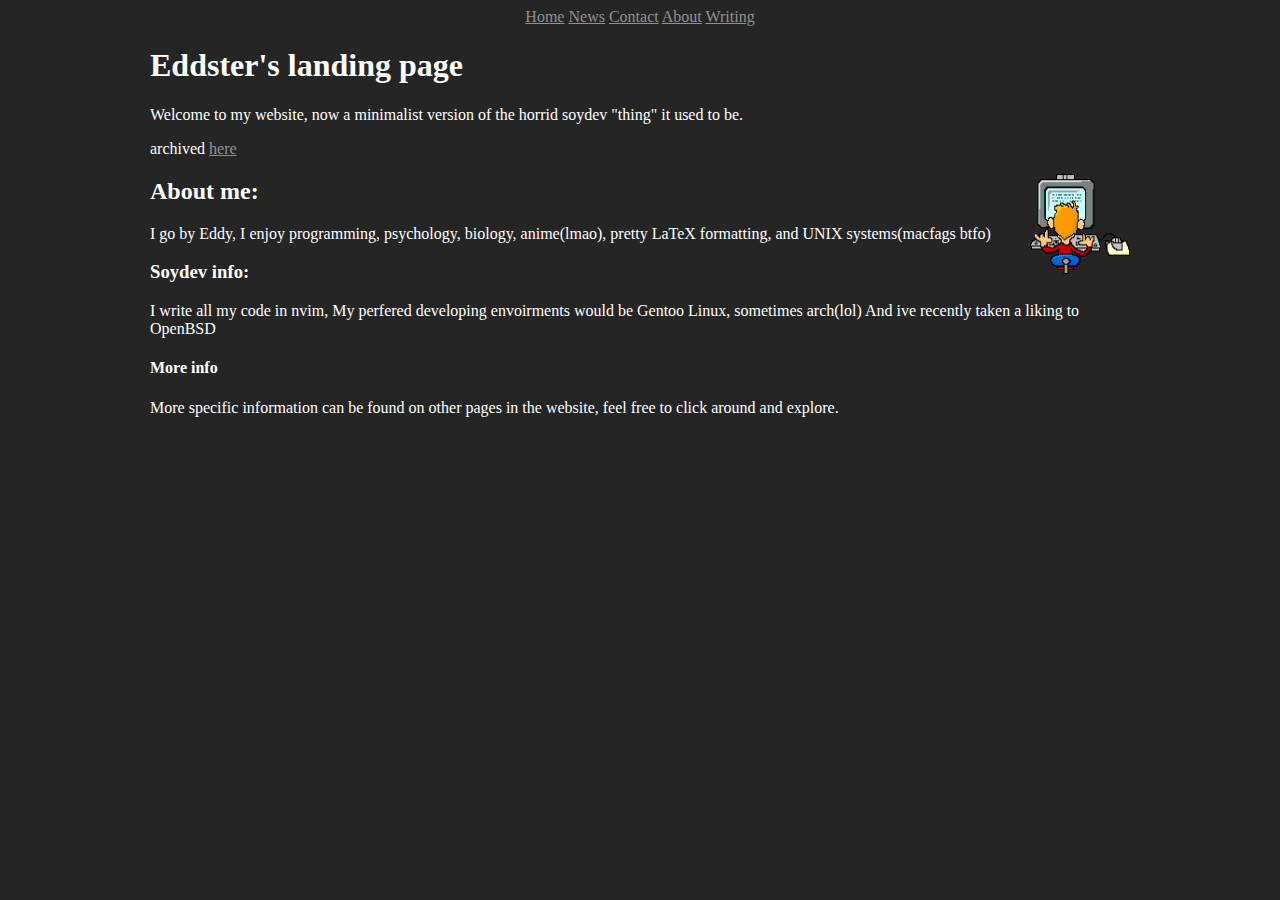
<file: index.html>
<!DOCTYPE html>
<html>
  <head>
  <link rel='stylesheet' type'text/css' href="style.css">
  <meta property="og:type" content="website">

  <meta property="og:title" content="Eddster's website" />

  <meta property="og:description" content="Eddster's Page" />

  <meta property="og:url" content="https://eddster.xyz" />

  <meta property="og:image" content="https://eddster.xyz/images/synrise.jpeg" />
  </head>
  <body>
  <div id="maincontent">
    <div class="topnav">
      <a class="active" href="index.html">Home</a>
      <a href="news.html">News</a>
      <a href="contact.html">Contact</a>
      <a href="about.html">About</a>
      <a href="writings.html">Writing</a>
    </div>
    <h1>Eddster's landing page</h1>
    <p>Welcome to my website, now a minimalist version of the horrid soydev "thing" it used to be.</p>
    <p>archived <a href="index2.html">here</a></p>
    <img src="images/programmer.gif" style="float:right;width:100px;height:100px;"/>
    <h2>About me:</h2>
    <p>I go by Eddy, I enjoy programming, psychology, biology, anime(lmao), 
    pretty LaTeX formatting, and UNIX systems(macfags btfo)</p>
    <h3>Soydev info:</h3>
    <p>I write all my code in nvim, My perfered developing envoirments would be
    Gentoo Linux, sometimes arch(lol) And ive recently taken a liking to OpenBSD</p>
    <h4>More info</h4>
    <p>More specific information can be found on other pages in the website, feel
    free to click around and explore.</p>
  </div>
</body>
</html>
</file>
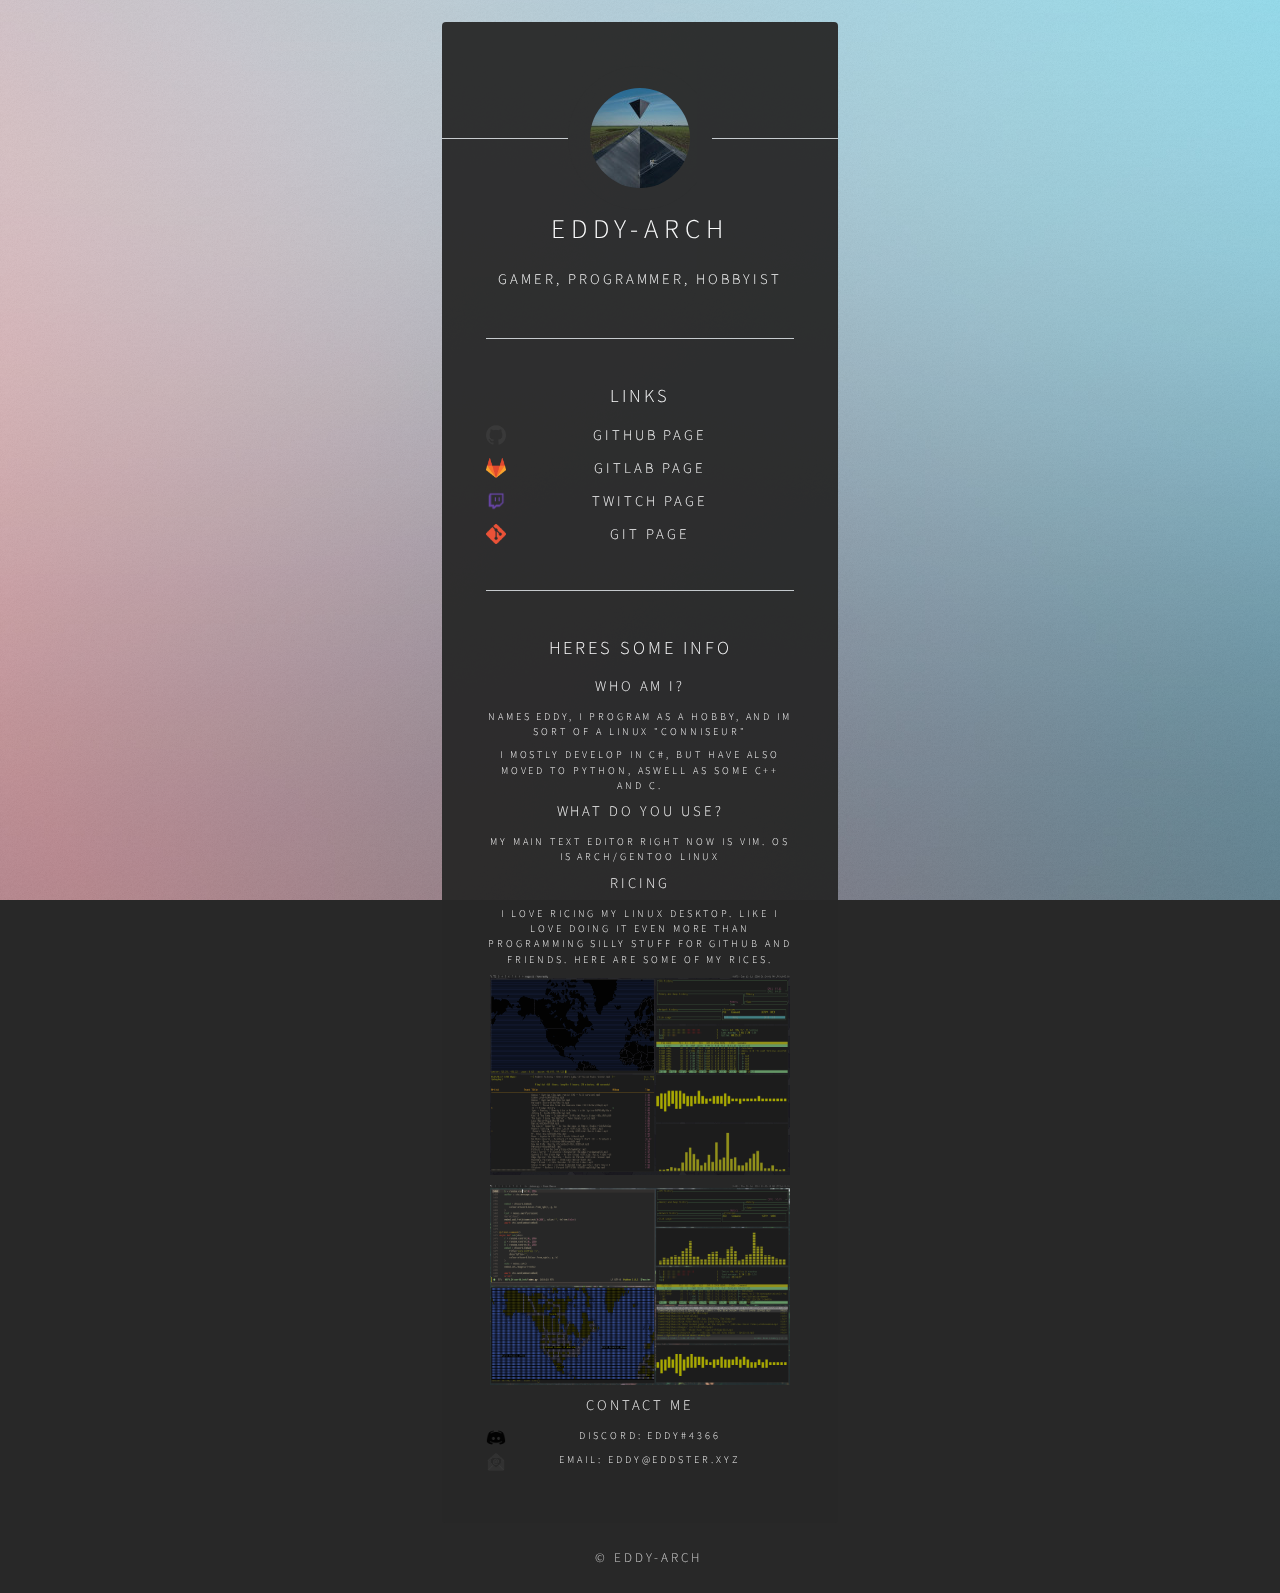
<file: index2.html>
<!DOCTYPE HTML>
<!--
	Identity by HTML5 UP
	html5up.net | @ajlkn
	Free for personal and commercial use under the CCA 3.0 license (html5up.net/license)
-->
<html>
	<link rel="icon" type="image/png" href="/images/synrise.jpeg" />
	<head>
		<title>Eddy-Arch's personal website</title>
		<meta charset="utf-8" />
		<meta name="viewport" content="width=device-width, initial-scale=1, user-scalable=no" />
		<link rel="stylesheet" href="assets/css/main.css" />
		<noscript><link rel="stylesheet" href="assets/css/noscript.css" /></noscript>
	</head>
	<body class="is-preload">

		<!-- Wrapper -->
			<div id="wrapper">

				<!-- Main -->
					<section id="main">
						<header>
							<span class="avatar"><img src="images/synrise.jpeg" alt="" /></span>
							<h1>Eddy-Arch</h1>
							<p>Gamer, Programmer, hobbyist</p>
						</header>
						<hr />
						<h2>Links</h2>
						<img src="images/github.png" style="float:left;width:20px;height:20px;"/>
						<h3><a href="https://github.com/Eddy-Arch">Github page</a></h3>
						<img src="images/gitlab.png" style="float:left;width:20px;height:20px;"/>
						<h3><a href="https://gitlab.com/Eddy-Arch">Gitlab page</a></h3>
						<img src="images/twitch.png" style="float:left;width:20px;height:20px;"/>
						<h3><a href="https://twitch.tv/eddyongentoo">Twitch page</a></h3>
						<img src="images/git.png" style="float:left;width:20px;height:20px;"/>
						<h3><a href="https://git.eddster.xyz">Git page</a></h3>
						<hr />
						<h2>heres some info</h2>
						<h3>Who am i?</h3>
						<h4>names Eddy, i program as a hobby, and im sort of a linux "conniseur"</h4>
						<h4>i mostly develop in c#, but have also moved to python, aswell as some C++ and C.</h4>
						<h3>what do you use?</h3>
						<h4>my main text editor right now is vim. OS is arch/gentoo linux</h4>
						<h3>Ricing</h3>
						<h4>i love ricing my linux desktop. like i love doing it even more than programming silly stuff for github and friends. here are some of my rices.</h4>

						<img src="rice.png" alt="rice number one" width="300" height="200">
						<img src="rice2.png" alt="rice number two" width="300" height="200">
						<h3>contact me</h3>
						<img src="images/discord.png" style="float:left;width:20px;height:20px;"/>
						<h4>Discord: Eddy#4366</h4> 
						<img src="images/email.png" style="float:left;width:20px;height:20px;"/>
						<h4><a href="mailto://eddy@eddster.xyz">Email: eddy@eddster.xyz</></h4>
							<ul class="icons">
							</ul>
						</footer>
					</section>

				<!-- Footer -->
					<footer id="footer">
						<ul class="copyright">
							<li>&copy; Eddy-Arch</li>
						</ul>
					</footer>

			</div>

		<!-- Scripts -->
			<script>
				if ('addEventListener' in window) {
					window.addEventListener('load', function() { document.body.className = document.body.className.replace(/\bis-preload\b/, ''); });
					document.body.className += (navigator.userAgent.match(/(MSIE|rv:11\.0)/) ? ' is-ie' : '');
				}
			</script>

	</body>
<meta property="og:type" content="website">
<meta property="og:title" content="Eddy-Arch" />
<meta property="og:description" content="My personal website" />
<meta property="og:url" content="https://eddster.xyz" />
<meta property="og:image" content="https://eddster.xyz/images/synrise.jpeg" />
</html>
</file>
<file: style.css>
body {
  color: white;
  background: #252525;
}
<style>
a:link {
  color: grey;
  background-color: transparent;
  text-decoration: none;
}

a:visited {
  color: pink;
  background-color: transparent;
  text-decoration: none;
}

a:hover {
  color: white;
  background-color: transparent;
  text-decoration: underline;
}

a:active {
  color: yellow;
  background-color: transparent;
  text-decoration: underline;
}
a {
  color: #919191;
  background-color:transparent;
}
#maincontent {
  width: 980px;
  max-width: 90%;
  margin: 0 auto;
}
.topnav{
  text-align: center;
}
#lonks h3 {
  display: inline-block;

}
code {
  background-color: #222222;
  border: 1px solid #999;
  display: block;
  padding: 20px;
}
</style>
</file>
<file: assets/css/noscript.css>
/*
	Identity by HTML5 UP
	html5up.net | @ajlkn
	Free for personal and commercial use under the CCA 3.0 license (html5up.net/license)
*/

/* Basic */

	body:after {
		display: none;
	}

/* Main */

	#main {
		-moz-transform: none !important;
		-webkit-transform: none !important;
		-ms-transform: none !important;
		transform: none !important;
		opacity: 1 !important;
	}
</file>
<file: assets/css/main.css>
@import url(fontawesome-all.min.css);
@import url("https://fonts.googleapis.com/css?family=Source+Sans+Pro:300");

/*
	Identity by HTML5 UP
	html5up.net | @ajlkn
	Free for personal and commercial use under the CCA 3.0 license (html5up.net/license)
*/

/* Icon (alt) */

	html, body, div, span, applet, object,
	iframe, h1, h2, h3, h4, h5, h6, p, blockquote,
	pre, a, abbr, acronym, address, big, cite,
	code, del, dfn, em, img, ins, kbd, q, s, samp,
	small, strike, strong, sub, sup, tt, var, b,
	u, i, center, dl, dt, dd, ol, ul, li, fieldset,
	form, label, legend, table, caption, tbody,
	tfoot, thead, tr, th, td, article, aside,
	canvas, details, embed, figure, figcaption,
	footer, header, hgroup, menu, nav, output, ruby,
	section, summary, time, mark, audio, video {
		margin: 0;
		padding: 0;
		border: 0;
		font-size: 100%;
		font: inherit;
		vertical-align: baseline;
	}

	article, aside, details, figcaption, figure,
	footer, header, hgroup, menu, nav, section {
		display: block;
	}

	body {
		line-height: 1;
	}

	ol, ul {
		list-style: none;
	}

	blockquote, q {
		quotes: none;
	}

		blockquote:before, blockquote:after, q:before, q:after {
			content: '';
			content: none;
		}

	table {
		border-collapse: collapse;
		border-spacing: 0;
	}

	body {
		-webkit-text-size-adjust: none;
	}

	mark {
		background-color: transparent;
		color: inherit;
	}

	input::-moz-focus-inner {
		border: 0;
		padding: 0;
	}

	input, select, textarea {
		-moz-appearance: none;
		-webkit-appearance: none;
		-ms-appearance: none;
		appearance: none;
	}

/* Basic */

	@media screen and (max-width: 480px) {

		html, body {
			min-width: 320px;
		}

	}

	html {
		box-sizing: border-box;
	}

	*, *:before, *:after {
		box-sizing: inherit;
	}

	body.is-preload *, body.is-preload *:before, body.is-preload *:after {
		-moz-animation: none !important;
		-webkit-animation: none !important;
		-ms-animation: none !important;
		animation: none !important;
		-moz-transition: none !important;
		-webkit-transition: none !important;
		-ms-transition: none !important;
		transition: none !important;
	}

	html {
		height: 100%;
	}

	body {
		height: 100%;
		background-color: #282828;
		background-image: url("images/overlay.png"), -moz-linear-gradient(60deg, rgba(255, 165, 150, 0.5) 5%, rgba(0, 228, 255, 0.35)), url("../../images/bg.jpg");
		background-image: url("images/overlay.png"), -webkit-linear-gradient(60deg, rgba(255, 165, 150, 0.5) 5%, rgba(0, 228, 255, 0.35)), url("../../images/bg.jpg");
		background-image: url("images/overlay.png"), -ms-linear-gradient(60deg, rgba(255, 165, 150, 0.5) 5%, rgba(0, 228, 255, 0.35)), url("../../images/bg.jpg");
		background-image: url("images/overlay.png"), linear-gradient(60deg, rgba(255, 165, 150, 0.5) 5%, rgba(0, 228, 255, 0.35)), url("../../images/bg.jpg");
		background-repeat: repeat,			no-repeat,			no-repeat;
		background-size: 100px 100px, cover,				cover;
		background-position: top left,		center center,		bottom center;
		background-attachment: fixed,			fixed,				fixed;
	}

		body:after {
			content: '';
			display: block;
			position: fixed;
			top: 0;
			left: 0;
			width: 100%;
			height: inherit;
			opacity: 0;
			z-index: 1;
			background-color: #282828;
			background-image: url("images/overlay.png"), -moz-linear-gradient(60deg, rgba(255, 165, 150, 0.5) 5%, rgba(0, 228, 255, 0.35));
			background-image: url("images/overlay.png"), -webkit-linear-gradient(60deg, rgba(255, 165, 150, 0.5) 5%, rgba(0, 228, 255, 0.35));
			background-image: url("images/overlay.png"), -ms-linear-gradient(60deg, rgba(255, 165, 150, 0.5) 5%, rgba(0, 228, 255, 0.35));
			background-image: url("images/overlay.png"), linear-gradient(60deg, rgba(255, 165, 150, 0.5) 5%, rgba(0, 228, 255, 0.35));
			background-repeat: repeat,			no-repeat;
			background-size: 100px 100px, cover;
			background-position: top left,		center center;
			-moz-transition: opacity 1.75s ease-out;
			-webkit-transition: opacity 1.75s ease-out;
			-ms-transition: opacity 1.75s ease-out;
			transition: opacity 1.75s ease-out;
		}

		body.is-preload:after {
			opacity: 1;
		}

/* Type */

	body, input, select, textarea {
		color: #414f57;
		font-family: "Source Sans Pro", Helvetica, sans-serif;
		font-size: 14pt;
		font-weight: 300;
		line-height: 2;
		letter-spacing: 0.2em;
		text-transform: uppercase;
	}

		@media screen and (max-width: 1680px) {

			body, input, select, textarea {
				font-size: 11pt;
			}

		}

		@media screen and (max-width: 480px) {

			body, input, select, textarea {
				font-size: 10pt;
				line-height: 1.75;
			}

		}

	a {
		-moz-transition: color 0.2s ease, border-color 0.2s ease;
		-webkit-transition: color 0.2s ease, border-color 0.2s ease;
		-ms-transition: color 0.2s ease, border-color 0.2s ease;
		transition: color 0.2s ease, border-color 0.2s ease;
		color: inherit;
		text-decoration: none;
	}

		a:before {
			-moz-transition: color 0.2s ease, text-shadow 0.2s ease;
			-webkit-transition: color 0.2s ease, text-shadow 0.2s ease;
			-ms-transition: color 0.2s ease, text-shadow 0.2s ease;
			transition: color 0.2s ease, text-shadow 0.2s ease;
		}

		a:hover {
			color: #ff7496;
		}

	strong, b {
		color: #ffffff;
	}

	em, i {
		font-style: italic;
	}

	p {
		margin: 0 0 1.5em 0;
		color: #ffffff
	}

	h1, h2, h3, h4, h5, h6 {
		color: #ffffff;
		line-height: 1.5;
		margin: 0 0 0.75em 0;
	}

		h1 a, h2 a, h3 a, h4 a, h5 a, h6 a {
			color: inherit;
			text-decoration: none;
		}

	h1 {
		font-size: 1.85em;
		letter-spacing: 0.22em;
		margin: 0 0 0.525em 0;
	}

	h2 {
		font-size: 1.25em;
	}

	h3 {
		font-size: 1em;
	}

	h4 {
		font-size: 0.7em;
	}

	h5 {
		font-size: 1em;
	}

	h6 {
		font-size: 1em;
	}

	@media screen and (max-width: 480px) {

		h1 {
			font-size: 1.65em;
		}

	}

	sub {
		font-size: 0.8em;
		position: relative;
		top: 0.5em;
	}

	sup {
		font-size: 0.8em;
		position: relative;
		top: -0.5em;
	}

	hr {
		border: 0;
		border-bottom: solid 1px #c8cccf;
		margin: 3em 0;
	}

/* Form */

	form {
		margin: 0 0 1.5em 0;
	}

		form > :last-child {
			margin-bottom: 0;
		}

		form > .fields {
			display: -moz-flex;
			display: -webkit-flex;
			display: -ms-flex;
			display: flex;
			-moz-flex-wrap: wrap;
			-webkit-flex-wrap: wrap;
			-ms-flex-wrap: wrap;
			flex-wrap: wrap;
			width: calc(100% + 2.25em);
			margin: -1.125em 0 1.5em -1.125em;
		}

			form > .fields > .field {
				-moz-flex-grow: 0;
				-webkit-flex-grow: 0;
				-ms-flex-grow: 0;
				flex-grow: 0;
				-moz-flex-shrink: 0;
				-webkit-flex-shrink: 0;
				-ms-flex-shrink: 0;
				flex-shrink: 0;
				padding: 1.125em 0 0 1.125em;
				width: calc(100% - 1.125em);
			}

				form > .fields > .field.half {
					width: calc(50% - 0.5625em);
				}

				form > .fields > .field.third {
					width: calc(100%/3 - 0.375em);
				}

				form > .fields > .field.quarter {
					width: calc(25% - 0.28125em);
				}

		@media screen and (max-width: 480px) {

			form > .fields {
				width: calc(100% + 2.25em);
				margin: -1.125em 0 1.5em -1.125em;
			}

				form > .fields > .field {
					padding: 1.125em 0 0 1.125em;
					width: calc(100% - 1.125em);
				}

					form > .fields > .field.half {
						width: calc(100% - 1.125em);
					}

					form > .fields > .field.third {
						width: calc(100% - 1.125em);
					}

					form > .fields > .field.quarter {
						width: calc(100% - 1.125em);
					}

		}

	label {
		color: #313f47;
		display: block;
		font-size: 0.9em;
		margin: 0 0 0.75em 0;
	}

	input[type="text"],
	input[type="password"],
	input[type="email"],
	input[type="tel"],
	select,
	textarea {
		-moz-appearance: none;
		-webkit-appearance: none;
		-ms-appearance: none;
		appearance: none;
		border-radius: 4px;
		border: solid 1px #c8cccf;
		color: inherit;
		display: block;
		outline: 0;
		padding: 0 1em;
		text-decoration: none;
		width: 100%;
	}

		input[type="text"]:invalid,
		input[type="password"]:invalid,
		input[type="email"]:invalid,
		input[type="tel"]:invalid,
		select:invalid,
		textarea:invalid {
			box-shadow: none;
		}

		input[type="text"]:focus,
		input[type="password"]:focus,
		input[type="email"]:focus,
		input[type="tel"]:focus,
		select:focus,
		textarea:focus {
			border-color: #ff7496;
		}

	select {
		background-image: url("data:image/svg+xml;charset=utf8,%3Csvg xmlns='http://www.w3.org/2000/svg' width='40' height='40' preserveAspectRatio='none' viewBox='0 0 40 40'%3E%3Cpath d='M9.4,12.3l10.4,10.4l10.4-10.4c0.2-0.2,0.5-0.4,0.9-0.4c0.3,0,0.6,0.1,0.9,0.4l3.3,3.3c0.2,0.2,0.4,0.5,0.4,0.9 c0,0.4-0.1,0.6-0.4,0.9L20.7,31.9c-0.2,0.2-0.5,0.4-0.9,0.4c-0.3,0-0.6-0.1-0.9-0.4L4.3,17.3c-0.2-0.2-0.4-0.5-0.4-0.9 c0-0.4,0.1-0.6,0.4-0.9l3.3-3.3c0.2-0.2,0.5-0.4,0.9-0.4S9.1,12.1,9.4,12.3z' fill='%23c8cccf' /%3E%3C/svg%3E");
		background-size: 1.25rem;
		background-repeat: no-repeat;
		background-position: calc(100% - 1rem) center;
		height: 2.75em;
		padding-right: 2.75em;
		text-overflow: ellipsis;
	}

		select option {
			color: #313f47;
			background: #ffffff;
		}

		select:focus::-ms-value {
			background-color: transparent;
		}

		select::-ms-expand {
			display: none;
		}

	input[type="text"],
	input[type="password"],
	input[type="email"],
	select {
		height: 2.75em;
	}

	textarea {
		padding: 0.75em 1em;
	}

	input[type="checkbox"],
	input[type="radio"] {
		-moz-appearance: none;
		-webkit-appearance: none;
		-ms-appearance: none;
		appearance: none;
		display: block;
		float: left;
		margin-right: -2em;
		opacity: 0;
		width: 1em;
		z-index: -1;
	}

		input[type="checkbox"] + label,
		input[type="radio"] + label {
			text-decoration: none;
			color: #414f57;
			cursor: pointer;
			display: inline-block;
			font-size: 1em;
			font-weight: 300;
			padding-left: 2.4em;
			padding-right: 0.75em;
			position: relative;
		}

			input[type="checkbox"] + label:before,
			input[type="radio"] + label:before {
				-moz-osx-font-smoothing: grayscale;
				-webkit-font-smoothing: antialiased;
				display: inline-block;
				font-style: normal;
				font-variant: normal;
				text-rendering: auto;
				line-height: 1;
				text-transform: none !important;
				font-family: 'Font Awesome 5 Free';
				font-weight: 900;
			}

			input[type="checkbox"] + label:before,
			input[type="radio"] + label:before {
				border-radius: 4px;
				border: solid 1px #c8cccf;
				content: '';
				display: inline-block;
				font-size: 0.8em;
				height: 2.0625em;
				left: 0;
				line-height: 2.0625em;
				position: absolute;
				text-align: center;
				top: 0.15em;
				width: 2.0625em;
			}

		input[type="checkbox"]:checked + label:before,
		input[type="radio"]:checked + label:before {
			color: #ff7496;
			content: '\f00c';
		}

		input[type="checkbox"]:focus + label:before,
		input[type="radio"]:focus + label:before {
			border-color: #ff7496;
		}

	input[type="checkbox"] + label:before {
		border-radius: 4px;
	}

	input[type="radio"] + label:before {
		border-radius: 100%;
	}

	::-webkit-input-placeholder {
		color: #616f77 !important;
		opacity: 1.0;
	}

	:-moz-placeholder {
		color: #616f77 !important;
		opacity: 1.0;
	}

	::-moz-placeholder {
		color: #616f77 !important;
		opacity: 1.0;
	}

	:-ms-input-placeholder {
		color: #616f77 !important;
		opacity: 1.0;
	}

/* Icon */

	.icon {
		text-decoration: none;
		position: relative;
		border-bottom: none;
	}

		.icon:before {
			-moz-osx-font-smoothing: grayscale;
			-webkit-font-smoothing: antialiased;
			display: inline-block;
			font-style: normal;
			font-variant: normal;
			text-rendering: auto;
			line-height: 1;
			text-transform: none !important;
			font-family: 'Font Awesome 5 Free';
			font-weight: 400;
		}

		.icon > .label {
			display: none;
		}

		.icon:before {
			line-height: inherit;
		}

		.icon.solid:before {
			font-weight: 900;
		}

		.icon.brands:before {
			font-family: 'Font Awesome 5 Brands';
		}

/* List */

	ol {
		list-style: decimal;
		margin: 0 0 1.5em 0;
		padding-left: 1.25em;
	}

		ol li {
			padding-left: 0.25em;
		}

	ul {
		list-style: disc;
		margin: 0 0 1.5em 0;
		padding-left: 1em;
	}

		ul li {
			padding-left: 0.5em;
		}

		ul.alt {
			list-style: none;
			padding-left: 0;
		}

			ul.alt li {
				border-top: solid 1px #c8cccf;
				padding: 0.5em 0;
			}

				ul.alt li:first-child {
					border-top: 0;
					padding-top: 0;
				}

	dl {
		margin: 0 0 1.5em 0;
	}

		dl dt {
			display: block;
			margin: 0 0 0.75em 0;
		}

		dl dd {
			margin-left: 1.5em;
		}

/* Actions */

	ul.actions {
		display: -moz-flex;
		display: -webkit-flex;
		display: -ms-flex;
		display: flex;
		cursor: default;
		list-style: none;
		margin-left: -0.75em;
		padding-left: 0;
	}

		ul.actions li {
			padding: 0 0 0 0.75em;
			vertical-align: middle;
		}

		ul.actions.special {
			-moz-justify-content: center;
			-webkit-justify-content: center;
			-ms-justify-content: center;
			justify-content: center;
			width: 100%;
			margin-left: 0;
		}

			ul.actions.special li:first-child {
				padding-left: 0;
			}

		ul.actions.stacked {
			-moz-flex-direction: column;
			-webkit-flex-direction: column;
			-ms-flex-direction: column;
			flex-direction: column;
			margin-left: 0;
		}

			ul.actions.stacked li {
				padding: 0.975em 0 0 0;
			}

				ul.actions.stacked li:first-child {
					padding-top: 0;
				}

		ul.actions.fit {
			width: calc(100% + 0.75em);
		}

			ul.actions.fit li {
				-moz-flex-grow: 1;
				-webkit-flex-grow: 1;
				-ms-flex-grow: 1;
				flex-grow: 1;
				-moz-flex-shrink: 1;
				-webkit-flex-shrink: 1;
				-ms-flex-shrink: 1;
				flex-shrink: 1;
				width: 100%;
			}

				ul.actions.fit li > * {
					width: 100%;
				}

			ul.actions.fit.stacked {
				width: 100%;
			}

		@media screen and (max-width: 480px) {

			ul.actions:not(.fixed) {
				-moz-flex-direction: column;
				-webkit-flex-direction: column;
				-ms-flex-direction: column;
				flex-direction: column;
				margin-left: 0;
				width: 100% !important;
			}

				ul.actions:not(.fixed) li {
					-moz-flex-grow: 1;
					-webkit-flex-grow: 1;
					-ms-flex-grow: 1;
					flex-grow: 1;
					-moz-flex-shrink: 1;
					-webkit-flex-shrink: 1;
					-ms-flex-shrink: 1;
					flex-shrink: 1;
					padding: 0.75em 0 0 0;
					text-align: center;
					width: 100%;
				}

					ul.actions:not(.fixed) li > * {
						width: 100%;
					}

					ul.actions:not(.fixed) li:first-child {
						padding-top: 0;
					}

					ul.actions:not(.fixed) li input[type="submit"],
					ul.actions:not(.fixed) li input[type="reset"],
					ul.actions:not(.fixed) li input[type="button"],
					ul.actions:not(.fixed) li button,
					ul.actions:not(.fixed) li .button {
						width: 100%;
					}

						ul.actions:not(.fixed) li input[type="submit"].icon:before,
						ul.actions:not(.fixed) li input[type="reset"].icon:before,
						ul.actions:not(.fixed) li input[type="button"].icon:before,
						ul.actions:not(.fixed) li button.icon:before,
						ul.actions:not(.fixed) li .button.icon:before {
							margin-left: -0.5rem;
						}

		}

/* Icons */

	ul.icons {
		cursor: default;
		list-style: none;
		padding-left: 0;
		margin-top: -0.675em;
	}

		ul.icons li {
			display: inline-block;
			padding: 0.675em 0.5em;
		}

			ul.icons li a {
				text-decoration: none;
				position: relative;
				display: block;
				width: 3.75em;
				height: 3.75em;
				border-radius: 100%;
				border: solid 1px #c8cccf;
				line-height: 3.75em;
				overflow: hidden;
				text-align: center;
				text-indent: 3.75em;
				white-space: nowrap;
			}

				ul.icons li a:before {
					-moz-osx-font-smoothing: grayscale;
					-webkit-font-smoothing: antialiased;
					display: inline-block;
					font-style: normal;
					font-variant: normal;
					text-rendering: auto;
					line-height: 1;
					text-transform: none !important;
					font-family: 'Font Awesome 5 Free';
					font-weight: 400;
				}

				ul.icons li a:before {
					color: #ffffff;
					text-shadow: 1.25px 0px 0px #c8cccf, -1.25px 0px 0px #c8cccf, 0px 1.25px 0px #c8cccf, 0px -1.25px 0px #c8cccf;
				}

				ul.icons li a:hover:before {
					text-shadow: 1.25px 0px 0px #ff7496, -1.25px 0px 0px #ff7496, 0px 1.25px 0px #ff7496, 0px -1.25px 0px #ff7496;
				}

				ul.icons li a:before {
					position: absolute;
					top: 0;
					left: 0;
					width: inherit;
					height: inherit;
					font-size: 1.85rem;
					line-height: inherit;
					text-align: center;
					text-indent: 0;
				}

				ul.icons li a:hover {
					border-color: #ff7496;
				}

		@media screen and (max-width: 480px) {

			ul.icons li a:before {
				font-size: 1.5rem;
			}

		}

/* Button */

	input[type="submit"],
	input[type="reset"],
	input[type="button"],
	button,
	.button {
		-moz-appearance: none;
		-webkit-appearance: none;
		-ms-appearance: none;
		appearance: none;
		-moz-transition: background-color 0.2s ease-in-out, border-color 0.2s ease-in-out, color 0.2s ease-in-out;
		-webkit-transition: background-color 0.2s ease-in-out, border-color 0.2s ease-in-out, color 0.2s ease-in-out;
		-ms-transition: background-color 0.2s ease-in-out, border-color 0.2s ease-in-out, color 0.2s ease-in-out;
		transition: background-color 0.2s ease-in-out, border-color 0.2s ease-in-out, color 0.2s ease-in-out;
		display: inline-block;
		height: 2.75em;
		line-height: 2.75em;
		padding: 0 1.5em;
		background-color: transparent;
		border-radius: 4px;
		border: solid 1px #c8cccf;
		color: #ffffff !important;
		cursor: pointer;
		text-align: center;
		text-decoration: none;
		white-space: nowrap;
	}

		input[type="submit"]:hover,
		input[type="reset"]:hover,
		input[type="button"]:hover,
		button:hover,
		.button:hover {
			border-color: #ff7496;
			color: #ff7496 !important;
		}

		input[type="submit"].icon,
		input[type="reset"].icon,
		input[type="button"].icon,
		button.icon,
		.button.icon {
			padding-left: 1.35em;
		}

			input[type="submit"].icon:before,
			input[type="reset"].icon:before,
			input[type="button"].icon:before,
			button.icon:before,
			.button.icon:before {
				margin-right: 0.5em;
			}

		input[type="submit"].fit,
		input[type="reset"].fit,
		input[type="button"].fit,
		button.fit,
		.button.fit {
			width: 100%;
		}

		input[type="submit"].small,
		input[type="reset"].small,
		input[type="button"].small,
		button.small,
		.button.small {
			font-size: 0.8em;
		}

		input[type="submit"].large,
		input[type="reset"].large,
		input[type="button"].large,
		button.large,
		.button.large {
			font-size: 1.35em;
		}

		input[type="submit"].disabled, input[type="submit"]:disabled,
		input[type="reset"].disabled,
		input[type="reset"]:disabled,
		input[type="button"].disabled,
		input[type="button"]:disabled,
		button.disabled,
		button:disabled,
		.button.disabled,
		.button:disabled {
			pointer-events: none;
			opacity: 0.5;
		}

/* Main */

	#main {
		-moz-transform-origin: 50% 50%;
		-webkit-transform-origin: 50% 50%;
		-ms-transform-origin: 50% 50%;
		transform-origin: 50% 50%;
		-moz-transform: rotateX(0deg);
		-webkit-transform: rotateX(0deg);
		-ms-transform: rotateX(0deg);
		transform: rotateX(0deg);
		-moz-transition: opacity 1s ease, -moz-transform 1s ease;
		-webkit-transition: opacity 1s ease, -webkit-transform 1s ease;
		-ms-transition: opacity 1s ease, -ms-transform 1s ease;
		transition: opacity 1s ease, transform 1s ease;
		padding: 4.5em 3em 3em 3em ;
		background: #282828;
		border-radius: 4px;
		cursor: default;
		max-width: 100%;
		opacity: 0.95;
		position: relative;
		text-align: center;
		width: 27em;
	}

		#main .avatar {
			position: relative;
			display: block;
			margin-bottom: 1.5em;
		}

			#main .avatar img {
				display: block;
				margin: 0 auto;
				border-radius: 100%;
				box-shadow: 0 0 0 1.5em #282828;
			}

			#main .avatar:before {
				content: '';
				display: block;
				position: absolute;
				top: 50%;
				left: -3em;
				width: calc(100% + 6em);
				height: 1px;
				z-index: -1;
				background: #c8cccf;
			}

		@media screen and (max-width: 480px) {

			#main {
				padding: 4em 2em 2.5em 2em ;
				width: 100%;
			}

				#main .avatar:before {
					left: -2em;
					width: calc(100% + 4em);
				}

		}

		body.is-preload #main {
			-moz-transform: rotateX(15deg);
			-webkit-transform: rotateX(15deg);
			-ms-transform: rotateX(15deg);
			transform: rotateX(15deg);
			opacity: 0;
		}

/* Footer */

	#footer {
		-moz-align-self: -moz-flex-end;
		-webkit-align-self: -webkit-flex-end;
		-ms-align-self: -ms-flex-end;
		align-self: flex-end;
		width: 100%;
		padding: 1.5em 0 0 0;
		color: rgba(255, 255, 255, 0.75);
		cursor: default;
		text-align: center;
	}

		#footer .copyright {
			margin: 0;
			padding: 0;
			font-size: 0.9em;
			list-style: none;
		}

			#footer .copyright li {
				display: inline-block;
				margin: 0 0 0 0.45em;
				padding: 0 0 0 0.85em;
				border-left: solid 1px rgba(255, 255, 255, 0.5);
				line-height: 1;
			}

				#footer .copyright li:first-child {
					border-left: 0;
				}

/* Wrapper */

	#wrapper {
		display: -moz-flex;
		display: -webkit-flex;
		display: -ms-flex;
		display: flex;
		-moz-align-items: center;
		-webkit-align-items: center;
		-ms-align-items: center;
		align-items: center;
		-moz-justify-content: space-between;
		-webkit-justify-content: space-between;
		-ms-justify-content: space-between;
		justify-content: space-between;
		-moz-flex-direction: column;
		-webkit-flex-direction: column;
		-ms-flex-direction: column;
		flex-direction: column;
		-moz-perspective: 1000px;
		-webkit-perspective: 1000px;
		-ms-perspective: 1000px;
		perspective: 1000px;
		position: relative;
		min-height: 100%;
		padding: 1.5em;
		z-index: 2;
	}

		#wrapper > * {
			z-index: 1;
		}

		#wrapper:before {
			content: '';
			display: block;
		}

		@media screen and (max-width: 360px) {

			#wrapper {
				padding: 0.75em;
			}

		}

		body.is-ie #wrapper {
			height: 100%;
		}
</file>
